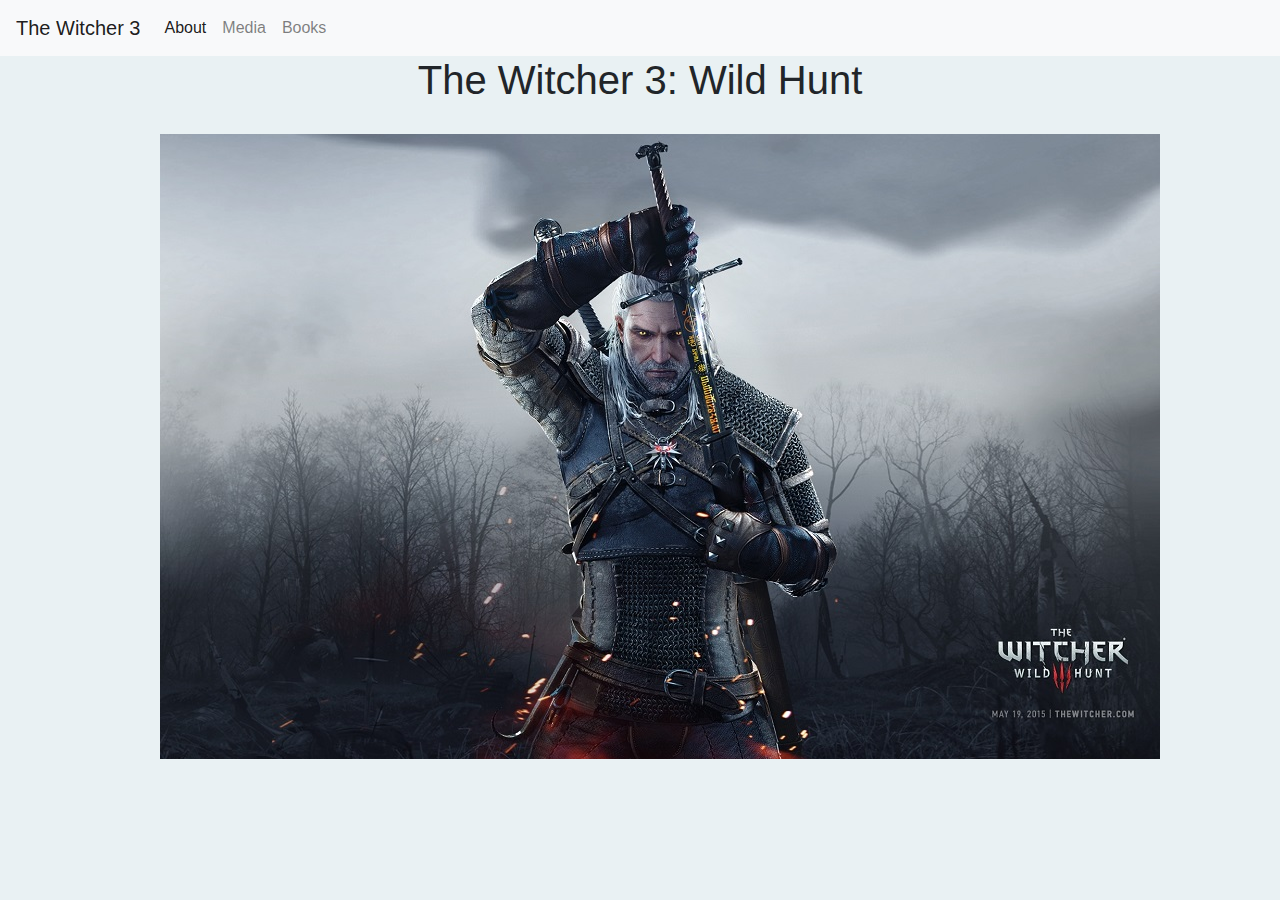
<file: docs/index.html>
<!DOCTYPE html>

<html lang="en">
    <head>
      <link href="https://stackpath.bootstrapcdn.com/bootstrap/4.1.3/css/bootstrap.min.css" rel="stylesheet">
      <link href="midia.css" rel="stylesheet">
      <script src="https://ajax.googleapis.com/ajax/libs/jquery/3.5.1/jquery.min.js"></script>
      <script src="https://cdnjs.cloudflare.com/ajax/libs/popper.js/1.16.0/umd/popper.min.js"></script>
      <script src="https://maxcdn.bootstrapcdn.com/bootstrap/4.5.0/js/bootstrap.min.js"></script>
        <title>The Witcher 3</title>
        <link rel="stylesheet" type="text/css" href="indexcss.css">
    </head>
    <body>
        <header>
          <nav class="navbar navbar-expand-lg navbar-light bg-light">
            <a class="navbar-brand" href="index.html">The Witcher 3</a>
            <button class="navbar-toggler" type="button" data-toggle="collapse" data-target="#navbarNav" aria-controls="navbarNav" aria-expanded="false" aria-label="Toggle navigation">
              <span class="navbar-toggler-icon"></span>
            </button>
            <div class="collapse navbar-collapse" id="navbarNav">
              <ul class="navbar-nav">
                <li class="nav-item active">
                  <a class="nav-link" href="about.html">About<span class="sr-only">(current)</span></a>
                </li>
                <li class="nav-item">
                  <a class="nav-link" href="midia.html">Media</a>
                </li>
                <li class="nav-item">
                  <a class="nav-link" href="books.html">Books</a>
                </li>
              </ul>
            </div>
          </nav>
        </header>
        <main>
            <h1 style="text-align: center;">The Witcher 3: Wild Hunt</h1>
            <div class="img">
                <img src="Thewitcher3.jpg" alt="Image not found!">
            </div>
        </main>
    </body>
</html>
</file>
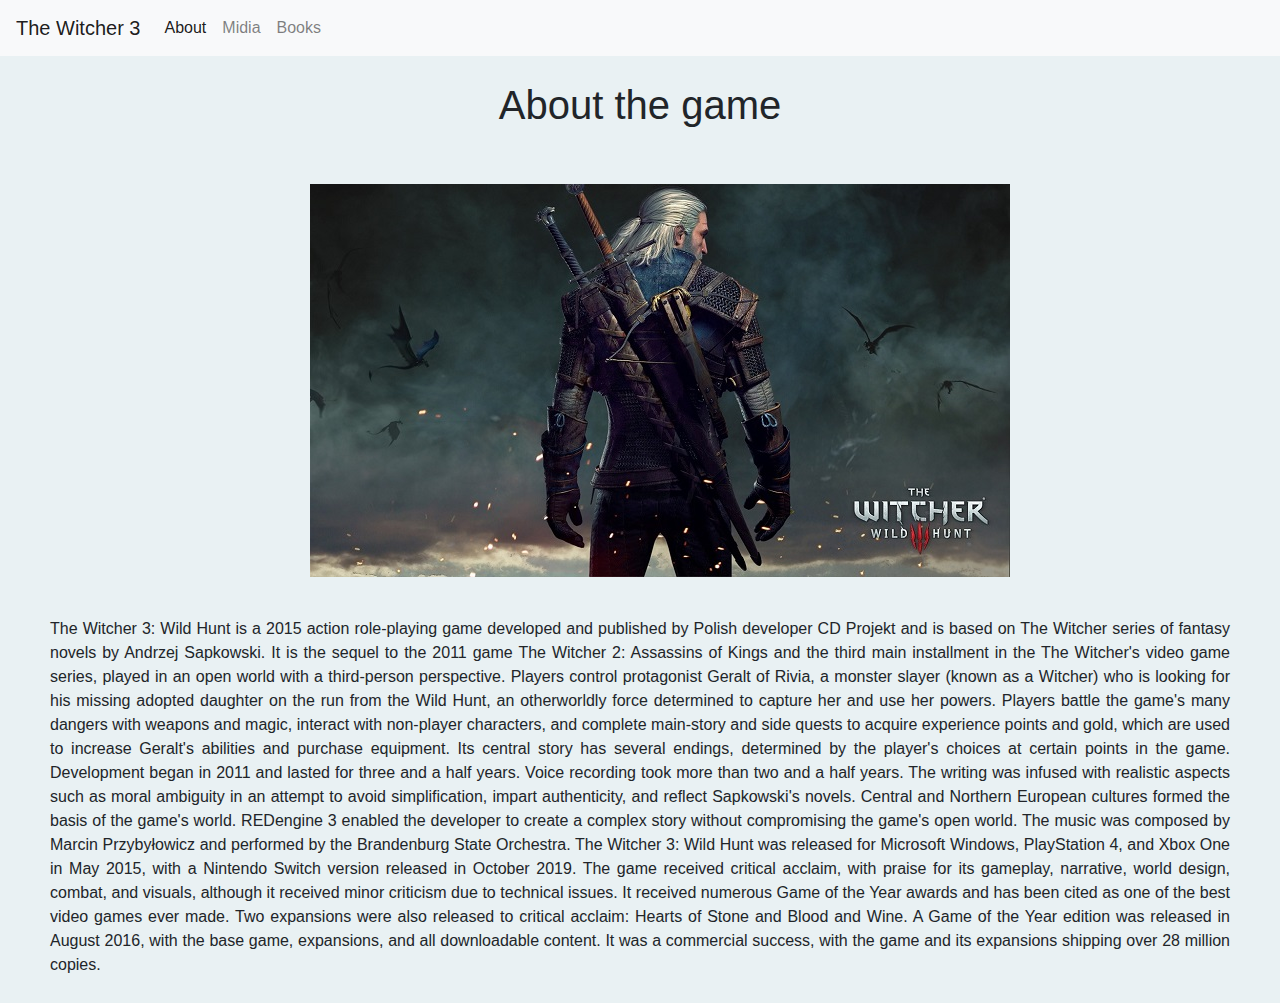
<file: docs/about.html>
<!DOCTYPE html>

<html lang="en">
    <head>
      <link href="https://stackpath.bootstrapcdn.com/bootstrap/4.1.3/css/bootstrap.min.css" rel="stylesheet">
      <link href="midia.css" rel="stylesheet">
      <script src="https://ajax.googleapis.com/ajax/libs/jquery/3.5.1/jquery.min.js"></script>
      <script src="https://cdnjs.cloudflare.com/ajax/libs/popper.js/1.16.0/umd/popper.min.js"></script>
      <script src="https://maxcdn.bootstrapcdn.com/bootstrap/4.5.0/js/bootstrap.min.js"></script>
        <title>About</title>
        <link rel="stylesheet" type="text/css" href="about.css">
    </head>
    <body>
        <header>
            <nav class="navbar navbar-expand-lg navbar-light bg-light">
              <a class="navbar-brand" href="index.html">The Witcher 3</a>
              <button class="navbar-toggler" type="button" data-toggle="collapse" data-target="#navbarNav" aria-controls="navbarNav" aria-expanded="false" aria-label="Toggle navigation">
                <span class="navbar-toggler-icon"></span>
              </button>
              <div class="collapse navbar-collapse" id="navbarNav">
                <ul class="navbar-nav">
                  <li class="nav-item active">
                    <a class="nav-link" href="about.html">About<span class="sr-only">(current)</span></a>
                  </li>
                  <li class="nav-item">
                    <a class="nav-link" href="midia.html">Midia</a>
                  </li>
                  <li class="nav-item">
                    <a class="nav-link" href="books.html">Books</a>
                  </li>
                </ul>
              </div>
            </nav>
          </header>
        <main>
            <h1 style="text-align: center; padding: 25px;">About the game</h1>
            <div class="img">
                <img src="Geralt.jpg" alt="Image not found!">
            </div>
            <div id="about">
                <p>
                    The Witcher 3: Wild Hunt is a 2015 action role-playing game developed and published by Polish developer CD Projekt and is based on The Witcher series of fantasy novels by Andrzej Sapkowski. It is the sequel to the 2011 game The Witcher 2: Assassins of Kings and the third main installment in the The Witcher's video game series, played in an open world with a third-person perspective.

Players control protagonist Geralt of Rivia, a monster slayer (known as a Witcher) who is looking for his missing adopted daughter on the run from the Wild Hunt, an otherworldly force determined to capture her and use her powers. Players battle the game's many dangers with weapons and magic, interact with non-player characters, and complete main-story and side quests to acquire experience points and gold, which are used to increase Geralt's abilities and purchase equipment. Its central story has several endings, determined by the player's choices at certain points in the game.

Development began in 2011 and lasted for three and a half years. Voice recording took more than two and a half years. The writing was infused with realistic aspects such as moral ambiguity in an attempt to avoid simplification, impart authenticity, and reflect Sapkowski's novels. Central and Northern European cultures formed the basis of the game's world. REDengine 3 enabled the developer to create a complex story without compromising the game's open world. The music was composed by Marcin Przybyłowicz and performed by the Brandenburg State Orchestra.

The Witcher 3: Wild Hunt was released for Microsoft Windows, PlayStation 4, and Xbox One in May 2015, with a Nintendo Switch version released in October 2019. The game received critical acclaim, with praise for its gameplay, narrative, world design, combat, and visuals, although it received minor criticism due to technical issues. It received numerous Game of the Year awards and has been cited as one of the best video games ever made. Two expansions were also released to critical acclaim: Hearts of Stone and Blood and Wine. A Game of the Year edition was released in August 2016, with the base game, expansions, and all downloadable content. It was a commercial success, with the game and its expansions shipping over 28 million copies.
                </p>
            </div>
        </main>
    </body>
</html>
</file>
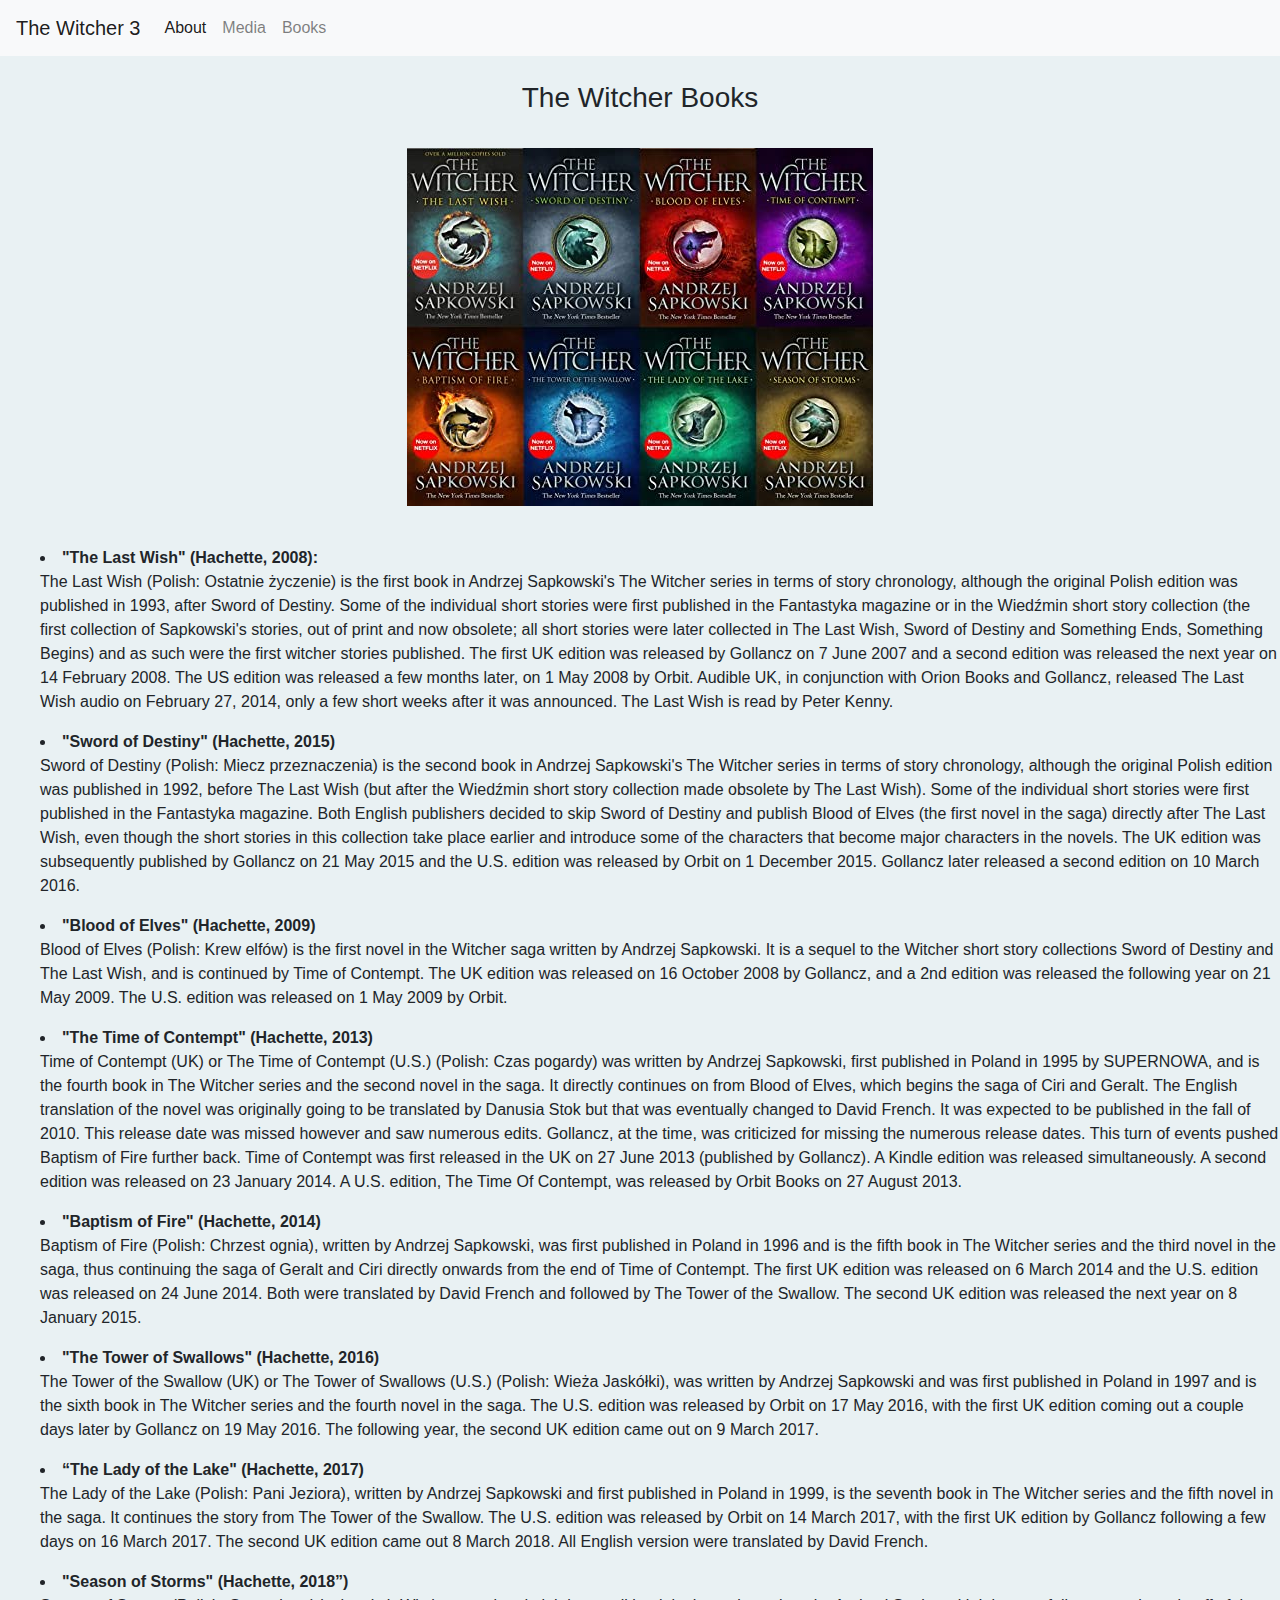
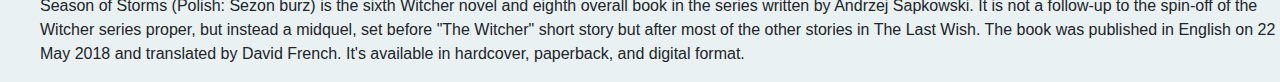
<file: docs/books.html>
<!DOCTYPE html>

<html lang="en">
    <head>
      <link href="https://stackpath.bootstrapcdn.com/bootstrap/4.1.3/css/bootstrap.min.css" rel="stylesheet">
      <link href="books.css" rel="stylesheet">
      <script src="https://ajax.googleapis.com/ajax/libs/jquery/3.5.1/jquery.min.js"></script>
      <script src="https://cdnjs.cloudflare.com/ajax/libs/popper.js/1.16.0/umd/popper.min.js"></script>
      <script src="https://maxcdn.bootstrapcdn.com/bootstrap/4.5.0/js/bootstrap.min.js"></script>
        <title>Books</title>
    </head>
    <body>
        <header>
            <header>
                <nav class="navbar navbar-expand-lg navbar-light bg-light">
                  <a class="navbar-brand" href="index.html">The Witcher 3</a>
                  <button class="navbar-toggler" type="button" data-toggle="collapse" data-target="#navbarNav" aria-controls="navbarNav" aria-expanded="false" aria-label="Toggle navigation">
                    <span class="navbar-toggler-icon"></span>
                  </button>
                  <div class="collapse navbar-collapse" id="navbarNav">
                    <ul class="navbar-nav">
                      <li class="nav-item active">
                        <a class="nav-link" href="about.html">About<span class="sr-only">(current)</span></a>
                      </li>
                      <li class="nav-item">
                        <a class="nav-link" href="midia.html">Media</a>
                      </li>
                      <li class="nav-item">
                        <a class="nav-link" href="books.html">Books</a>
                      </li>
                    </ul>
                  </div>
                </nav>
              </header>
        </header>
        <main>
          <h3>The Witcher Books</h3>
            <div id="bookimg" >
              <img src="books.jpg" alt="books">
            </div>
            <ul>
              <li><b>"The Last Wish" (Hachette, 2008):</b>
                <p>
                  The Last Wish (Polish: Ostatnie życzenie) is the first book in Andrzej Sapkowski's The Witcher series in terms of story chronology, although the original Polish edition was published in 1993, after Sword of Destiny.

                  Some of the individual short stories were first published in the Fantastyka magazine or in the Wiedźmin short story collection (the first collection of Sapkowski's stories, out of print and now obsolete; all short stories were later collected in The Last Wish, Sword of Destiny and Something Ends, Something Begins) and as such were the first witcher stories published.

                  The first UK edition was released by Gollancz on 7 June 2007 and a second edition was released the next year on 14 February 2008. The US edition was released a few months later, on 1 May 2008 by Orbit.

                  Audible UK, in conjunction with Orion Books and Gollancz, released The Last Wish audio on February 27, 2014, only a few short weeks after it was announced. The Last Wish is read by Peter Kenny.
                </p>
              </li>
              <li><b>"Sword of Destiny" (Hachette, 2015)</b>
                <p>
                  Sword of Destiny (Polish: Miecz przeznaczenia) is the second book in Andrzej Sapkowski's The Witcher series in terms of story chronology, although the original Polish edition was published in 1992, before The Last Wish (but after the Wiedźmin short story collection made obsolete by The Last Wish). Some of the individual short stories were first published in the Fantastyka magazine.

                  Both English publishers decided to skip Sword of Destiny and publish Blood of Elves (the first novel in the saga) directly after The Last Wish, even though the short stories in this collection take place earlier and introduce some of the characters that become major characters in the novels.

                  The UK edition was subsequently published by Gollancz on 21 May 2015 and the U.S. edition was released by Orbit on 1 December 2015. Gollancz later released a second edition on 10 March 2016.
                </p>
              </li>
              <li><b>"Blood of Elves" (Hachette, 2009)</b>
                <p>
                  Blood of Elves (Polish: Krew elfów) is the first novel in the Witcher saga written by Andrzej Sapkowski. It is a sequel to the Witcher short story collections Sword of Destiny and The Last Wish, and is continued by Time of Contempt.

                  The UK edition was released on 16 October 2008 by Gollancz, and a 2nd edition was released the following year on 21 May 2009. The U.S. edition was released on 1 May 2009 by Orbit.
                </p>
              </li>
              <li><b>"The Time of Contempt" (Hachette, 2013)</b>
                <p>
                  Time of Contempt (UK) or The Time of Contempt (U.S.) (Polish: Czas pogardy) was written by Andrzej Sapkowski, first published in Poland in 1995 by SUPERNOWA, and is the fourth book in The Witcher series and the second novel in the saga. It directly continues on from Blood of Elves, which begins the saga of Ciri and Geralt.

                  The English translation of the novel was originally going to be translated by Danusia Stok but that was eventually changed to David French. It was expected to be published in the fall of 2010. This release date was missed however and saw numerous edits. Gollancz, at the time, was criticized for missing the numerous release dates. This turn of events pushed Baptism of Fire further back.

                  Time of Contempt was first released in the UK on 27 June 2013 (published by Gollancz). A Kindle edition was released simultaneously. A second edition was released on 23 January 2014. A U.S. edition, The Time Of Contempt, was released by Orbit Books on 27 August 2013.
                </p>
              </li>
              <li><b>"Baptism of Fire" (Hachette, 2014)</b>
                <p>
                  Baptism of Fire (Polish: Chrzest ognia), written by Andrzej Sapkowski, was first published in Poland in 1996 and is the fifth book in The Witcher series and the third novel in the saga, thus continuing the saga of Geralt and Ciri directly onwards from the end of Time of Contempt.

                  The first UK edition was released on 6 March 2014 and the U.S. edition was released on 24 June 2014. Both were translated by David French and followed by The Tower of the Swallow. The second UK edition was released the next year on 8 January 2015.
                </p>
              </li>
              <li><b>"The Tower of Swallows" (Hachette, 2016)</b>
                <p>
                  The Tower of the Swallow (UK) or The Tower of Swallows (U.S.) (Polish: Wieża Jaskółki), was written by Andrzej Sapkowski and was first published in Poland in 1997 and is the sixth book in The Witcher series and the fourth novel in the saga.

                  The U.S. edition was released by Orbit on 17 May 2016, with the first UK edition coming out a couple days later by Gollancz on 19 May 2016. The following year, the second UK edition came out on 9 March 2017.
                </p>
              </li>
              <li><b>“The Lady of the Lake" (Hachette, 2017)</b>
                <p>
                  The Lady of the Lake (Polish: Pani Jeziora), written by Andrzej Sapkowski and first published in Poland in 1999, is the seventh book in The Witcher series and the fifth novel in the saga. It continues the story from The Tower of the Swallow.

                  The U.S. edition was released by Orbit on 14 March 2017, with the first UK edition by Gollancz following a few days on 16 March 2017. The second UK edition came out 8 March 2018. All English version were translated by David French.
                </p>
              </li>
              <li><b>"Season of Storms" (Hachette, 2018”)</b>
                <p>
                  Season of Storms (Polish: Sezon burz) is the sixth Witcher novel and eighth overall book in the series written by Andrzej Sapkowski. It is not a follow-up to the spin-off of the Witcher series proper, but instead a midquel, set before "The Witcher" short story but after most of the other stories in The Last Wish.

                  The book was published in English on 22 May 2018 and translated by David French. It's available in hardcover, paperback, and digital format.
                </p>
              </li>
            </ul>
        </main>
        
    </body>
</html>
</file>
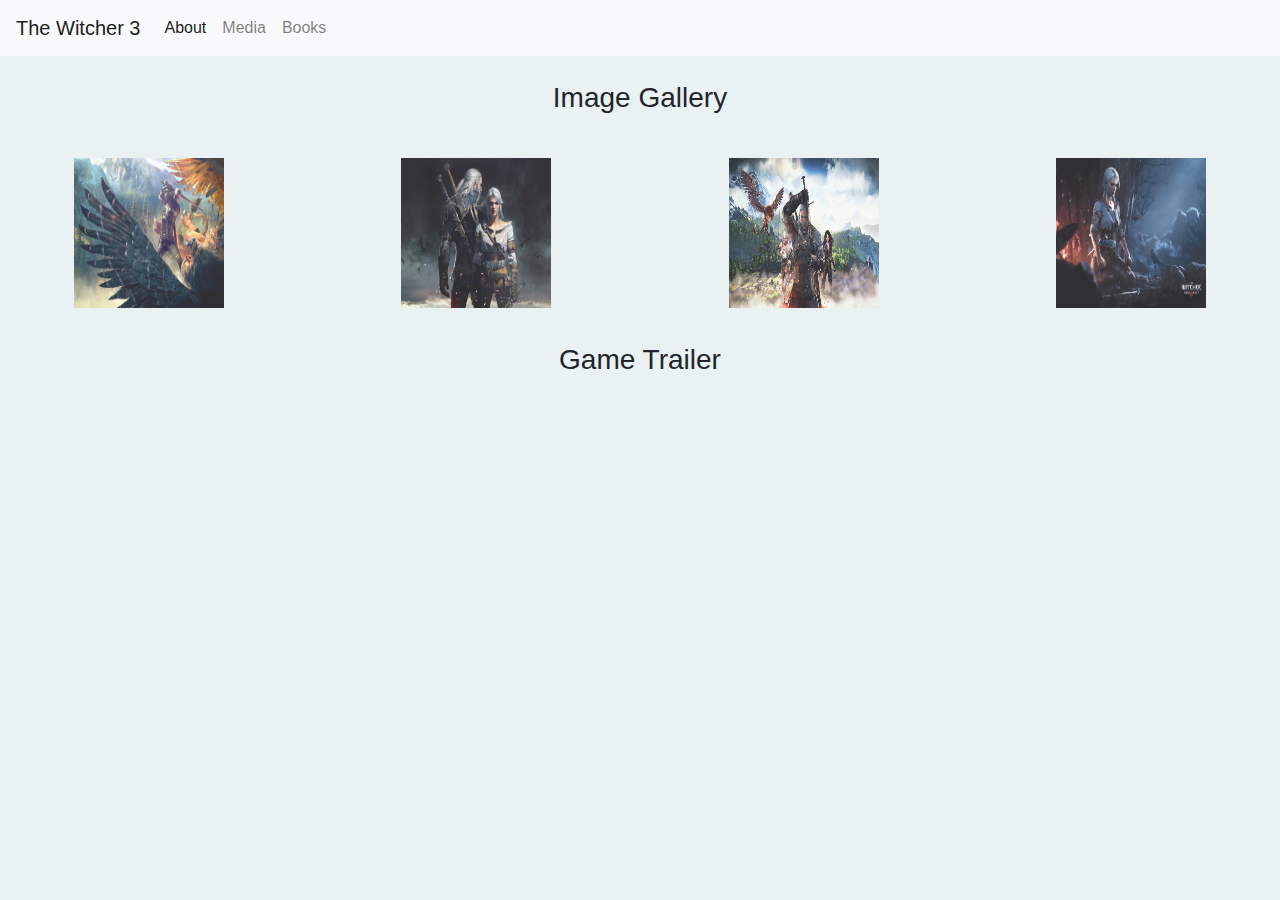
<file: docs/midia.html>
<!DOCTYPE html>

<html lang="en">
    <head>
        <link href="https://stackpath.bootstrapcdn.com/bootstrap/4.1.3/css/bootstrap.min.css" rel="stylesheet">
        <link href="midia.css" rel="stylesheet">
        <script src="https://ajax.googleapis.com/ajax/libs/jquery/3.5.1/jquery.min.js"></script>
        <script src="https://cdnjs.cloudflare.com/ajax/libs/popper.js/1.16.0/umd/popper.min.js"></script>
        <script src="https://maxcdn.bootstrapcdn.com/bootstrap/4.5.0/js/bootstrap.min.js"></script>
        <title>Media</title>
    </head>
    <body>
        <header>
            <nav class="navbar navbar-expand-lg navbar-light bg-light">
                <a class="navbar-brand" href="index.html">The Witcher 3</a>
                <button class="navbar-toggler" type="button" data-toggle="collapse" data-target="#navbarNav" aria-controls="navbarNav" aria-expanded="false" aria-label="Toggle navigation">
                    <span class="navbar-toggler-icon"></span>
                </button>
                <div class="collapse navbar-collapse" id="navbarNav">
                    <ul class="navbar-nav">
                    <li class="nav-item active">
                        <a class="nav-link" href="about.html">About<span class="sr-only">(current)</span></a>
                    </li>
                    <li class="nav-item">
                        <a class="nav-link" href="midia.html">Media</a>
                    </li>
                    <li class="nav-item">
                        <a class="nav-link" href="books.html">Books</a>
                    </li>
                    </ul>
                  </div>
                </nav>
              </header>
        <main>
            <h3 style="text-align: center; padding: 25px;">
                Image Gallery
            </h3>
             <!-- The grid: four columns -->
            <div class="row">
                <div class="column">
                <img src="foto1.jpg" alt="Geralt" height="150" width="150" onclick="myFunction(this);">
                </div>
                <div class="column">
                <img src="foto2.jpg" alt="Geralt and Ciri" height="150" width="150" onclick="myFunction(this);">
                </div>
                <div class="column">
                <img src="foto3.png" alt="Geralt, Ciri and Yennefer" height="150" width="150" onclick="myFunction(this);">
                </div>
                <div class="column">
                <img src="foto4.jpg" alt="Ciri" height="150" width="150" onclick="myFunction(this);">
                </div>
            </div>   
            <!-- The expanding image container -->
            <div class="container">
                <!-- Close the image -->
                <span onclick="this.parentElement.style.display='none'" class="closebtn">&times;</span>
            
                <!-- Expanded image -->
                <img id="expandedImg" style="width:100%">
            
                <!-- Image text -->
                <div id="imgtext"></div>
            </div> 

            <script>
                function myFunction(imgs) {
                  var expandImg = document.getElementById("expandedImg");
                  var imgText = document.getElementById("imgtext");
                  expandImg.src = imgs.src;
                  expandImg.parentElement.style.display = "block";
                }
                </script>
            <div>
                <h3 style="text-align: center; padding: 25px;">
                    Game Trailer
                    <p style="padding: 25px;">
                        <iframe width="560" height="315" src="https://www.youtube.com/embed/XHrskkHf958" 
                        frameborder="0" allow="accelerometer; autoplay; encrypted-media; gyroscope; picture-in-picture" allowfullscreen>
                        </iframe>
                    </p>
                </h3>
            </div>
        </main>
       
    </body>
</html>
</file>
<file: docs/midia.css>
/* The grid: Four equal columns that floats next to each other */
body {
    background-color:#E9F1F3;
}
 .column {
     text-align: center;
    float: left;
    width: 25%;
    padding: 10px;
  }
  
  /* Style the images inside the grid */
  .column img {
    opacity: 0.8;
    cursor: pointer;
  }
  
  .column img:hover {
    opacity: 1;
  }
  
  /* Clear floats after the columns */
  .row:after {
    content: "";
    display: table;
    clear: both;
  }
  
  /* The expanding image container (positioning is needed to position the close button and the text) */
  .container {
    position: relative;
    display: none;
  }
  
  /* Expanding image text */
  #imgtext {
    position: absolute;
    bottom: 15px;
    left: 15px;
    color: white;
    font-size: 20px;
  }
  
  /* Closable button inside the image */
  .closebtn {
    position: absolute;
    top: 10px;
    right: 15px;
    color: white;
    font-size: 35px;
    cursor: pointer;
  }
</file>
<file: docs/indexcss.css>
.img {
    display: flex;
    justify-content: center;
    margin: 30px 20px;
    height: auto;
    width: 100%;    
}

body {
    background-color:#E9F1F3;
}
</file>
<file: docs/about.css>
body {
    background-color:#E9F1F3;
}

.img {
    display: flex;
    justify-content: center;
    margin: 30px 20px;
    height: auto;
    width: 100%;    
}

#about {
    text-align: justify;
    height: auto;
    width: auto;
    padding: 10px 50px 10px 50px;
}
</file>
<file: docs/books.css>
body{
    background-color:#E9F1F3;
}

h3 {
    text-align: center;
    padding: 25px;
}

#bookimg {
    display: flex;
    justify-content: center;
    text-align: center;
    padding-bottom: 40px;
}

ul {
    list-style-position: inside;
}
</file>
